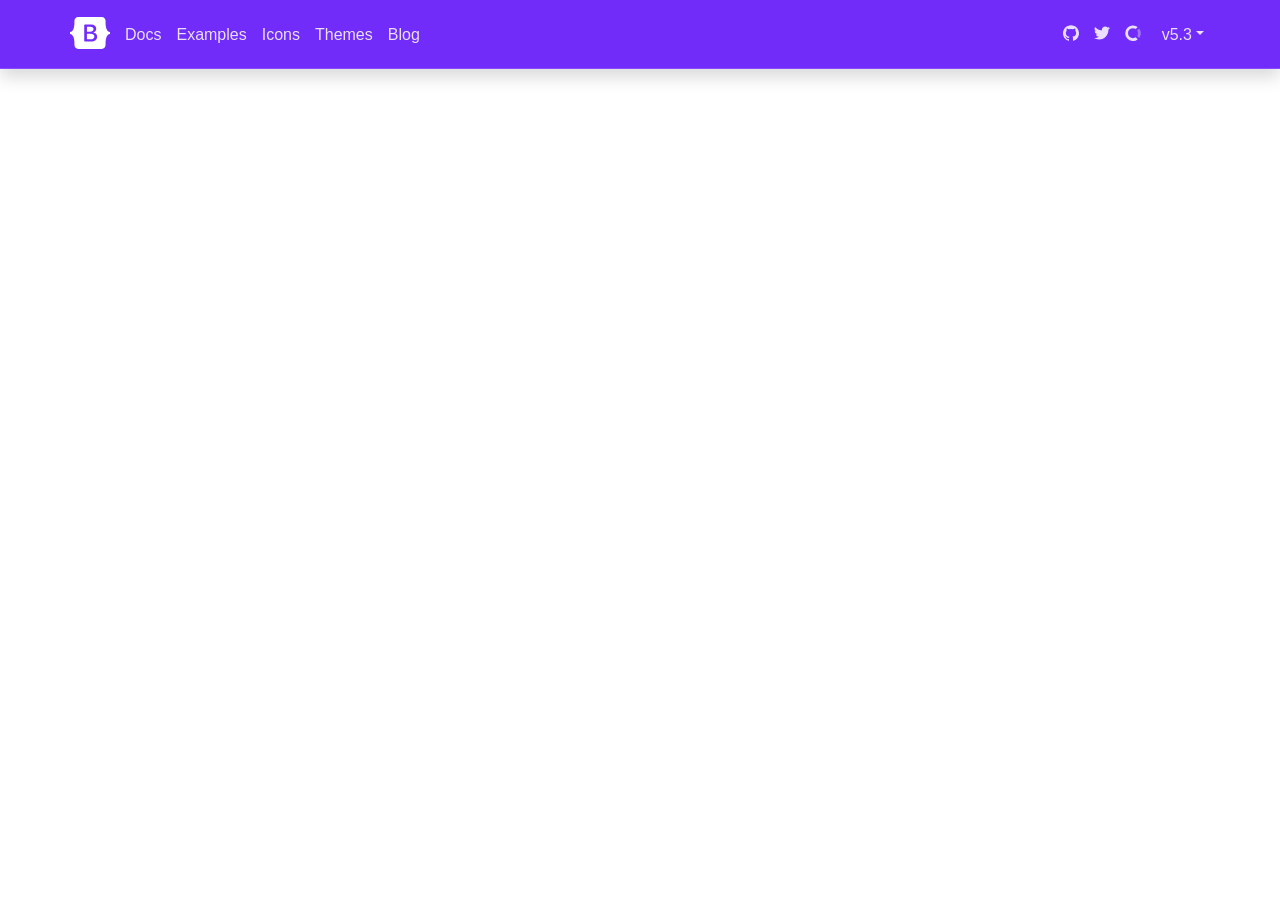
<file: Navigation/index.html>
<!DOCTYPE html>
<html lang="en">
<head>
    <meta charset="UTF-8">
    <meta name="viewport" content="width=device-width, initial-scale=1.0">
    <title>Navigation</title>

    <link rel="stylesheet" href="reset.css">
    <link rel="stylesheet" href="define.css">
    <link rel="stylesheet" href="large.css">
    <link rel="stylesheet" href="small.css">
</head>
<body>

    <nav class="NavLg" id="NavLg">
        <div class="NavLgContainer">

            <div class="NavLgLeft">
                <div class="NavLgLogo">
                    <svg class="NavLgLogo-SVG" xmlns="http://www.w3.org/2000/svg" width="40" height="32" viewBox="0 0 118 94" role="img"><title>Bootstrap</title><path fill-rule="evenodd" clip-rule="evenodd" d="M24.509 0c-6.733 0-11.715 5.893-11.492 12.284.214 6.14-.064 14.092-2.066 20.577C8.943 39.365 5.547 43.485 0 44.014v5.972c5.547.529 8.943 4.649 10.951 11.153 2.002 6.485 2.28 14.437 2.066 20.577C12.794 88.106 17.776 94 24.51 94H93.5c6.733 0 11.714-5.893 11.491-12.284-.214-6.14.064-14.092 2.066-20.577 2.009-6.504 5.396-10.624 10.943-11.153v-5.972c-5.547-.529-8.934-4.649-10.943-11.153-2.002-6.484-2.28-14.437-2.066-20.577C105.214 5.894 100.233 0 93.5 0H24.508zM80 57.863C80 66.663 73.436 72 62.543 72H44a2 2 0 01-2-2V24a2 2 0 012-2h18.437c9.083 0 15.044 4.92 15.044 12.474 0 5.302-4.01 10.049-9.119 10.88v.277C75.317 46.394 80 51.21 80 57.863zM60.521 28.34H49.948v14.934h8.905c6.884 0 10.68-2.772 10.68-7.727 0-4.643-3.264-7.207-9.012-7.207zM49.948 49.2v16.458H60.91c7.167 0 10.964-2.876 10.964-8.281 0-5.406-3.903-8.178-11.425-8.178H49.948z" fill="currentColor"></path></svg>
                </div>
                <div class="NavLgMenu">
                    <a class="NavLgMenu-Link" href="#">Docs</a>
                    <a class="NavLgMenu-Link NavMenu-Link--Active" href="#">Examples</a>
                    <a class="NavLgMenu-Link" href="#">Icons</a>
                    <a class="NavLgMenu-Link" href="#">Themes</a>
                    <a class="NavLgMenu-Link" href="#">Blog</a>
                </div>
            </div><!-- End NavLgLeft -->

            <div class="NavLgCenter">
                <div class="NavLgSearch" id="NavLgSearch">
                    <button class="NavLgSearchBtn" data-modal-action="toggle" data-modal-target="#NavLgSearchModal">
                        <div class="NavLgSearchGroup">
                            <svg class="NavLgSearchBtn-Icon" width="20" height="20" viewBox="0 0 20 20" aria-hidden="true"><path d="M14.386 14.386l4.0877 4.0877-4.0877-4.0877c-2.9418 2.9419-7.7115 2.9419-10.6533 0-2.9419-2.9418-2.9419-7.7115 0-10.6533 2.9418-2.9419 7.7115-2.9419 10.6533 0 2.9419 2.9418 2.9419 7.7115 0 10.6533z" stroke="currentColor" fill="none" fill-rule="evenodd" stroke-linecap="round" stroke-linejoin="round"></path></svg>
                            <span class="NavLgSearchBtn-Text">Search</span>
                        </div>
                        <span class="NavLgSearchBtn-Key">Ctrl + K</span>
                    </button>
                    <div class="NavLgSearchModal" id="NavLgSearchModal">
                        <div class="NavLgSearchBox">
                            <form class="NavLgSearchForm">
                                <svg class="NavLgSearchForm-Icon" viewBox="0 0 20 20" aria-hidden="true"><path d="M14.386 14.386l4.0877 4.0877-4.0877-4.0877c-2.9418 2.9419-7.7115 2.9419-10.6533 0-2.9419-2.9418-2.9419-7.7115 0-10.6533 2.9418-2.9419 7.7115-2.9419 10.6533 0 2.9419 2.9418 2.9419 7.7115 0 10.6533z" stroke="currentColor" fill="none" fill-rule="evenodd" stroke-linecap="round" stroke-linejoin="round"></path></svg>
                                <input class="NavLgSearchForm-Input" id="NavLgSearchFormInput" type="text" placeholder="Search docs">
                                <button type="reset" title="Clear the query" class="NavLgSearchForm-Reset" aria-label="Clear the query"><svg width="20" height="20" viewBox="0 0 20 20"><path d="M10 10l5.09-5.09L10 10l5.09 5.09L10 10zm0 0L4.91 4.91 10 10l-5.09 5.09L10 10z" stroke="currentColor" fill="none" fill-rule="evenodd" stroke-linecap="round" stroke-linejoin="round"></path></svg></button>
                            </form>
                            
                            <div class="NavLgSearchResult" id="NavLgSearchResult">
                                <p class="NavLgSearchResult-No">No recent searches</p>
                            </div>
                            <div class="NavLgSearchNote">
                                <div class="NavLgSearchNoteGroup">
                                    <svg class="NavLgSearchNote-Icon" width="15" height="15" aria-label="Enter key" role="img"><g fill="none" stroke="currentColor" stroke-linecap="round" stroke-linejoin="round" stroke-width="1.2"><path d="M12 3.53088v3c0 1-1 2-2 2H4M7 11.53088l-3-3 3-3"></path></g></svg>
                                    <span class="NavLgSearchNote-Text">to select</span>
                                </div>
                                <div class="NavLgSearchNoteGroup">
                                    <svg class="NavLgSearchNote-Icon" width="15" height="15" aria-label="Arrow down" role="img"><g fill="none" stroke="currentColor" stroke-linecap="round" stroke-linejoin="round" stroke-width="1.2"><path d="M7.5 3.5v8M10.5 8.5l-3 3-3-3"></path></g></svg>
                                    <svg class="NavLgSearchNote-Icon" width="15" height="15" aria-label="Arrow up" role="img"><g fill="none" stroke="currentColor" stroke-linecap="round" stroke-linejoin="round" stroke-width="1.2"><path d="M7.5 11.5v-8M10.5 6.5l-3-3-3 3"></path></g></svg>
                                    <span class="NavLgSearchNote-Text">to navigate</span>
                                </div>
                                <div class="NavLgSearchNoteGroup">
                                    <svg class="NavLgSearchNote-Icon" width="15" height="15" aria-label="Escape key" role="img"><g fill="none" stroke="currentColor" stroke-linecap="round" stroke-linejoin="round" stroke-width="1.2"><path d="M13.6167 8.936c-.1065.3583-.6883.962-1.4875.962-.7993 0-1.653-.9165-1.653-2.1258v-.5678c0-1.2548.7896-2.1016 1.653-2.1016.8634 0 1.3601.4778 1.4875 1.0724M9 6c-.1352-.4735-.7506-.9219-1.46-.8972-.7092.0246-1.344.57-1.344 1.2166s.4198.8812 1.3445.9805C8.465 7.3992 8.968 7.9337 9 8.5c.032.5663-.454 1.398-1.4595 1.398C6.6593 9.898 6 9 5.963 8.4851m-1.4748.5368c-.2635.5941-.8099.876-1.5443.876s-1.7073-.6248-1.7073-2.204v-.4603c0-1.0416.721-2.131 1.7073-2.131.9864 0 1.6425 1.031 1.5443 2.2492h-2.956"></path></g></svg>
                                    <span class="NavLgSearchNote-Text">to close</span>
                                </div>
                            </div>
                        </div>
                    </div>
                </div>
            </div><!-- End NavLgCenter -->

            <div class="NavLgRight">
                <div class="NavLgMenu">
                    <a class="NavLgMenu-Link" href="#">
                        <svg class="NavLgMenu-SVG" xmlns="http://www.w3.org/2000/svg" width="16" height="16" viewBox="0 0 512 499.36" role="img"><title>GitHub</title><path fill="currentColor" fill-rule="evenodd" d="M256 0C114.64 0 0 114.61 0 256c0 113.09 73.34 209 175.08 242.9 12.8 2.35 17.47-5.56 17.47-12.34 0-6.08-.22-22.18-.35-43.54-71.2 15.49-86.2-34.34-86.2-34.34-11.64-29.57-28.42-37.45-28.42-37.45-23.27-15.84 1.73-15.55 1.73-15.55 25.69 1.81 39.21 26.38 39.21 26.38 22.84 39.12 59.92 27.82 74.5 21.27 2.33-16.54 8.94-27.82 16.25-34.22-56.84-6.43-116.6-28.43-116.6-126.49 0-27.95 10-50.8 26.35-68.69-2.63-6.48-11.42-32.5 2.51-67.75 0 0 21.49-6.88 70.4 26.24a242.65 242.65 0 0 1 128.18 0c48.87-33.13 70.33-26.24 70.33-26.24 14 35.25 5.18 61.27 2.55 67.75 16.41 17.9 26.31 40.75 26.31 68.69 0 98.35-59.85 120-116.88 126.32 9.19 7.9 17.38 23.53 17.38 47.41 0 34.22-.31 61.83-.31 70.23 0 6.85 4.61 14.81 17.6 12.31C438.72 464.97 512 369.08 512 256.02 512 114.62 397.37 0 256 0z"></path></svg>
                    </a>
                    <a class="NavLgMenu-Link" href="#">
                        <svg class="NavLgMenu-SVG" xmlns="http://www.w3.org/2000/svg" width="16" height="16" viewBox="0 0 512 416.32" role="img"><title>Twitter</title><path fill="currentColor" d="M160.83 416.32c193.2 0 298.92-160.22 298.92-298.92 0-4.51 0-9-.2-13.52A214 214 0 0 0 512 49.38a212.93 212.93 0 0 1-60.44 16.6 105.7 105.7 0 0 0 46.3-58.19 209 209 0 0 1-66.79 25.37 105.09 105.09 0 0 0-181.73 71.91 116.12 116.12 0 0 0 2.66 24c-87.28-4.3-164.73-46.3-216.56-109.82A105.48 105.48 0 0 0 68 159.6a106.27 106.27 0 0 1-47.53-13.11v1.43a105.28 105.28 0 0 0 84.21 103.06 105.67 105.67 0 0 1-47.33 1.84 105.06 105.06 0 0 0 98.14 72.94A210.72 210.72 0 0 1 25 370.84a202.17 202.17 0 0 1-25-1.43 298.85 298.85 0 0 0 160.83 46.92"></path></svg>
                    </a>
                    <a class="NavLgMenu-Link NavMenu-Link--Separate" href="#">
                        <svg class="NavLgMenu-SVG" xmlns="http://www.w3.org/2000/svg" width="16" height="16" fill="currentColor" fill-rule="evenodd" viewBox="0 0 40 41" role="img"><title>Open Collective</title><path fill-opacity=".4" d="M32.8 21c0 2.4-.8 4.9-2 6.9l5.1 5.1c2.5-3.4 4.1-7.6 4.1-12 0-4.6-1.6-8.8-4-12.2L30.7 14c1.2 2 2 4.3 2 7z"></path><path d="M20 33.7a12.8 12.8 0 0 1 0-25.6c2.6 0 5 .7 7 2.1L32 5a20 20 0 1 0 .1 31.9l-5-5.2a13 13 0 0 1-7 2z"></path></svg>
                    </a>
                    <div class="NavLgMenu-Dropdown">
                        <button class="NavLgMenu-DropdownBtn">v5.3</button>
                        <div class="NavLgMenuDropdownList">
                            <a class="NavLgMenu-DropdownLink" href="#">v5 releases</a>
                            <a class="NavLgMenu-DropdownLink NavLgMenu-DropdownLink--Active" href="#">v5.3</a>
                            <a class="NavLgMenu-DropdownLink" href="#">v5.2</a>
                            <a class="NavLgMenu-DropdownLink" href="#">v5.1</a>
                        </div>
                    </div>
                </div>
            </div><!-- End NavLgRight -->

        </div><!-- End NavLgContainer -->
    </nav>

    <nav class="NavSm" id="NavSm">
        <div class="NavSmContainer">
            <div class="NavSmLeft">
                <div class="NavSmLogo">
                    <svg class="NavSmLogo-SVG" xmlns="http://www.w3.org/2000/svg" viewBox="0 0 118 94" role="img"><title>Bootstrap</title><path fill-rule="evenodd" clip-rule="evenodd" d="M24.509 0c-6.733 0-11.715 5.893-11.492 12.284.214 6.14-.064 14.092-2.066 20.577C8.943 39.365 5.547 43.485 0 44.014v5.972c5.547.529 8.943 4.649 10.951 11.153 2.002 6.485 2.28 14.437 2.066 20.577C12.794 88.106 17.776 94 24.51 94H93.5c6.733 0 11.714-5.893 11.491-12.284-.214-6.14.064-14.092 2.066-20.577 2.009-6.504 5.396-10.624 10.943-11.153v-5.972c-5.547-.529-8.934-4.649-10.943-11.153-2.002-6.484-2.28-14.437-2.066-20.577C105.214 5.894 100.233 0 93.5 0H24.508zM80 57.863C80 66.663 73.436 72 62.543 72H44a2 2 0 01-2-2V24a2 2 0 012-2h18.437c9.083 0 15.044 4.92 15.044 12.474 0 5.302-4.01 10.049-9.119 10.88v.277C75.317 46.394 80 51.21 80 57.863zM60.521 28.34H49.948v14.934h8.905c6.884 0 10.68-2.772 10.68-7.727 0-4.643-3.264-7.207-9.012-7.207zM49.948 49.2v16.458H60.91c7.167 0 10.964-2.876 10.964-8.281 0-5.406-3.903-8.178-11.425-8.178H49.948z" fill="currentColor"></path></svg>
                </div>
            </div><!-- End NavSmLeft -->
            <div class="NavSmRight">
                <button class="NavSmSearch"><svg class="NavSmSearch-SearchIcon" viewBox="0 0 20 20" aria-hidden="true"><path d="M14.386 14.386l4.0877 4.0877-4.0877-4.0877c-2.9418 2.9419-7.7115 2.9419-10.6533 0-2.9419-2.9418-2.9419-7.7115 0-10.6533 2.9418-2.9419 7.7115-2.9419 10.6533 0 2.9419 2.9418 2.9419 7.7115 0 10.6533z" stroke="currentColor" fill="none" fill-rule="evenodd" stroke-linecap="round" stroke-linejoin="round"></path></svg></button>
                <button class="NavSmMenuBtn" data-modal-action="toggle" data-modal-target="#NavSmMenuModal"><svg class="NavSmMenuBtn-Threedots" fill="#ffffff" version="1.1" id="Capa_1" xmlns="http://www.w3.org/2000/svg" xmlns:xlink="http://www.w3.org/1999/xlink" viewBox="0 0 32.055 32.055" xml:space="preserve" stroke="#ffffff"><g id="SVGRepo_bgCarrier" stroke-width="0"></g><g id="SVGRepo_tracerCarrier" stroke-linecap="round" stroke-linejoin="round"></g><g id="SVGRepo_iconCarrier"> <g> <path d="M3.968,12.061C1.775,12.061,0,13.835,0,16.027c0,2.192,1.773,3.967,3.968,3.967c2.189,0,3.966-1.772,3.966-3.967 C7.934,13.835,6.157,12.061,3.968,12.061z M16.233,12.061c-2.188,0-3.968,1.773-3.968,3.965c0,2.192,1.778,3.967,3.968,3.967 s3.97-1.772,3.97-3.967C20.201,13.835,18.423,12.061,16.233,12.061z M28.09,12.061c-2.192,0-3.969,1.774-3.969,3.967 c0,2.19,1.774,3.965,3.969,3.965c2.188,0,3.965-1.772,3.965-3.965S30.278,12.061,28.09,12.061z"></path> </g> </g></svg></button>
                <div class="NavSmMenuModal" id="NavSmMenuModal">
                    <div class="NavSmMenuBox">
                        <div class="NavSmMenuHeader">
                            <h1 class="NavSmMenuHeader-Title">Bootstrap</h1>
                            <button class="NavSmMenu-Close" data-modal-action="dismiss"><svg width="30" height="30" viewBox="0 0 20 20"><path d="M10 10l5.09-5.09L10 10l5.09 5.09L10 10zm0 0L4.91 4.91 10 10l-5.09 5.09L10 10z" stroke="currentColor" fill="none" fill-rule="evenodd" stroke-linecap="round" stroke-linejoin="round"></path></svg></button>
                        </div>
                        <div class="NavSmMenuBody">
                            <div class="NavSmMenuGroup">
                                <a class="NavSmMenu-Link" href="#">Docs</a>
                                <a class="NavSmMenu-Link" href="#">Example</a>
                                <a class="NavSmMenu-Link" href="#">Icons</a>
                                <a class="NavSmMenu-Link" href="#">Themes</a>
                                <a class="NavSmMenu-Link" href="#">Blog</a>
                            </div>
                            <div class="NavSmMenuGroup">
                                <a class="NavSmMenu-Link" href="#">Docs</a>
                                <a class="NavSmMenu-Link" href="#">Icons</a>
                                <a class="NavSmMenu-Link" href="#">Blog</a>
                            </div>
                            <div class="NavSmMenuGroup">
                                <div class="NavSmMenu-Dropdown">
                                    <button class="NavSmMenu-DropdownBtn">v5.3</button>
                                    <div class="NavSmMenuDropdownList">
                                        <a class="NavSmMenu-DropdownLink" href="#">v5 releases</a>
                                        <a class="NavSmMenu-DropdownLink NavSmMenu-DropdownLink--Active" href="#">v5.3</a>
                                        <a class="NavSmMenu-DropdownLink" href="#">v5.2</a>
                                        <a class="NavSmMenu-DropdownLink" href="#">v5.1</a>
                                    </div>
                                </div>
                            </div>
                        </div>
                    </div>
                </div>
            </div><!-- End NavSmRight -->
        </div>
    </nav>
    
    <script src="modal.js"></script>
    <script src="search.js"></script>

</body>
</html>
</file>
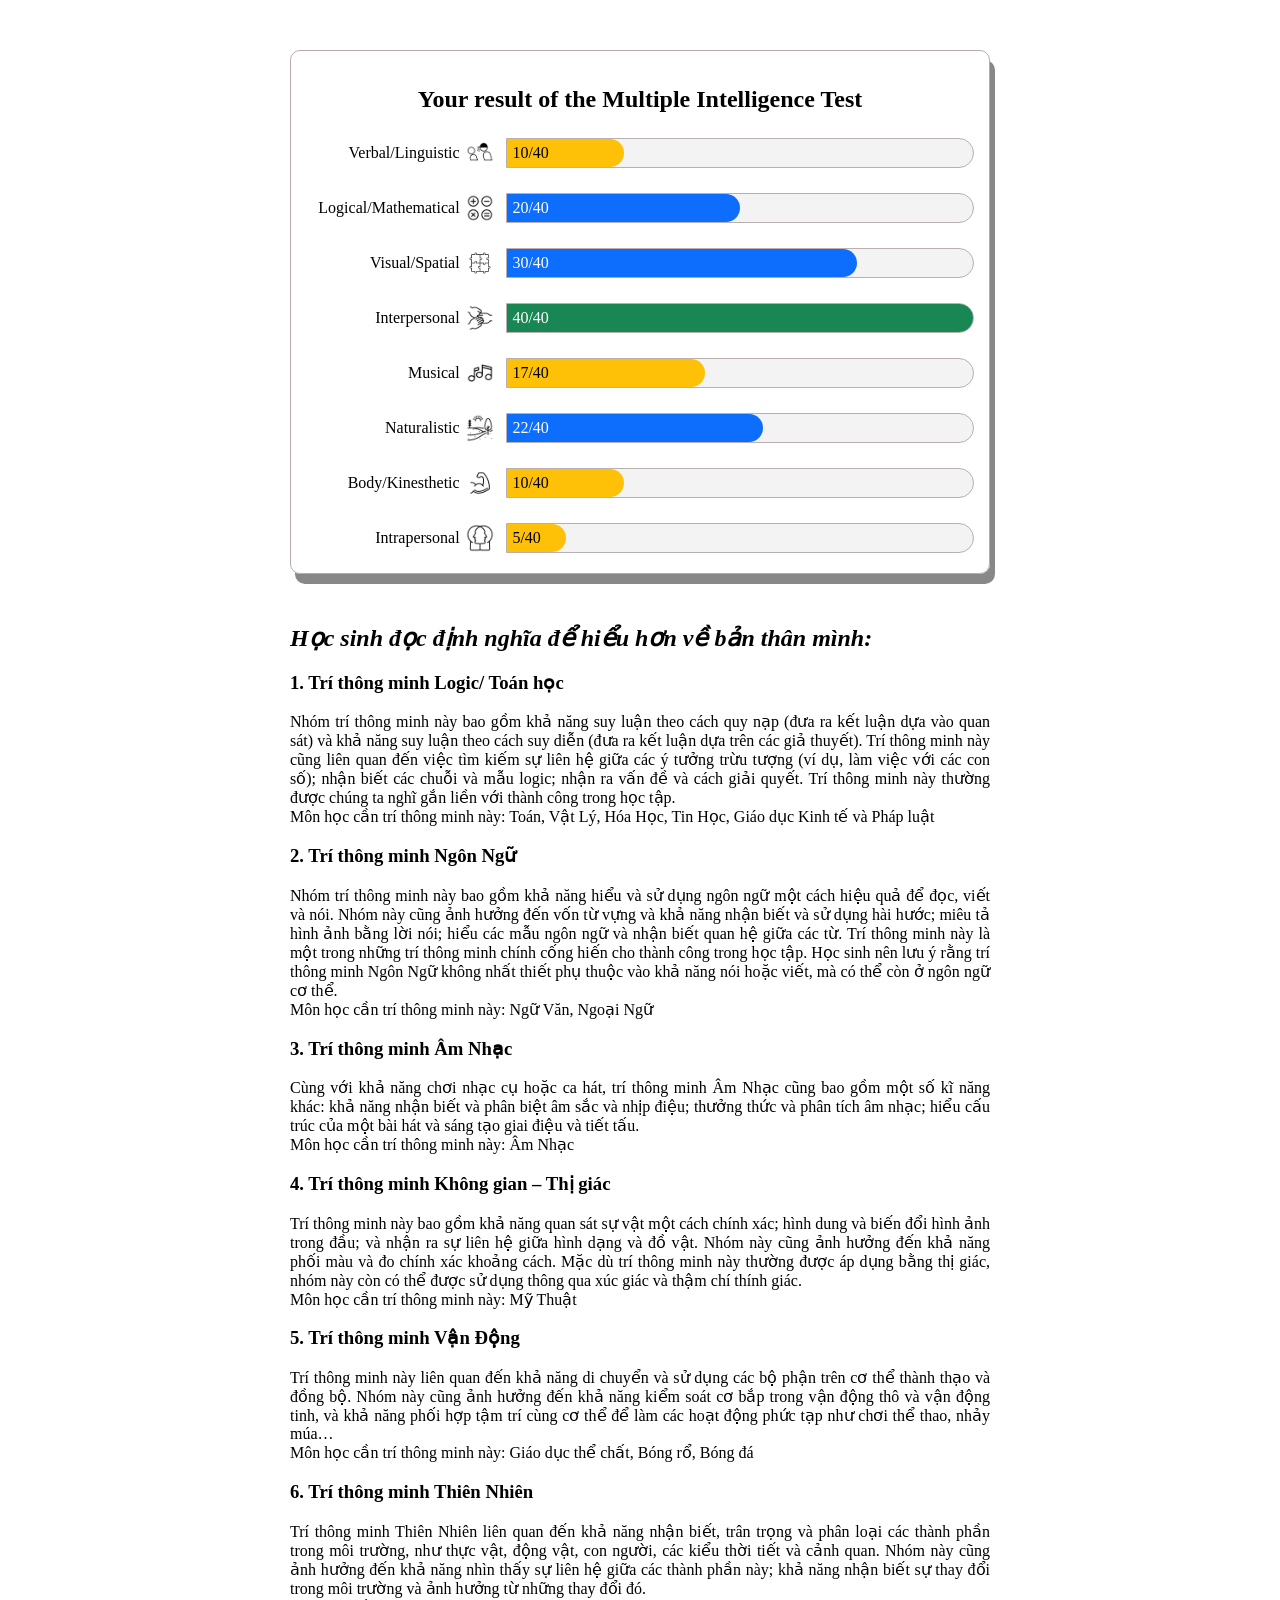
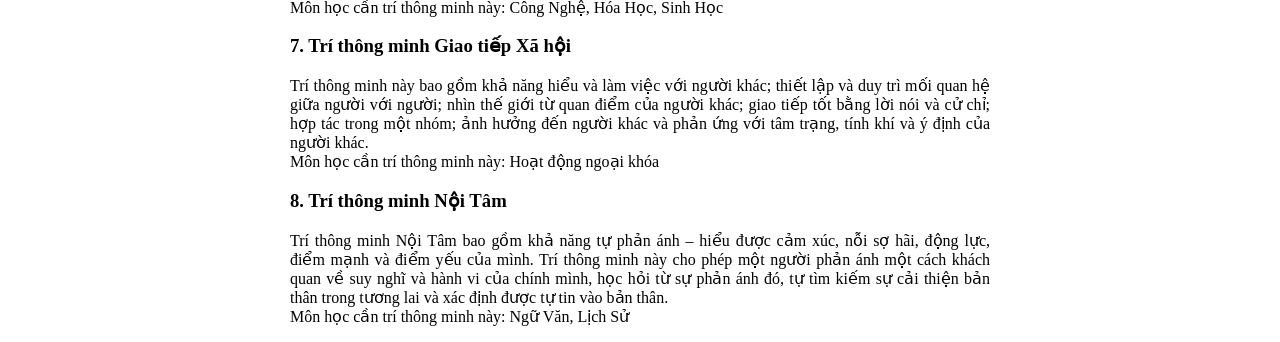
<file: BUV form/intelligence/email.html>
<!DOCTYPE html>
<html lang="en">
<head>
    <meta charset="UTF-8">
    <meta http-equiv="X-UA-Compatible" content="IE=edge">
    <meta name="viewport" content="width=device-width, initial-scale=1.0">
    <title>Intelligence</title>
    <style>
        *{
            box-sizing: border-box;
        }

        .intelligence{
            padding: 0 15px;
        }

        .intelligence__quiz-diagram{
            border: 1px solid rgb(185, 171, 171);
            border-radius: 10px;
            margin: 50px auto;
            padding: 15px;
            box-shadow: 5px 10px #888888;
            width: 100%;
        }

        .intelligence__quiz-title{
            text-align: center;
        }
        
        .intelligence__quiz-group{
            margin-top: 15px;
        }

        .intelligence__quiz-icon{
            display: none;
        }

        @media (min-width: 768px) {
            .intelligence__quiz-diagram{
                width: 700px;
            }

            .intelligence__quiz-group{
                display: grid;
                grid-template-columns: 23% 7% 70%;
                align-items: center;
            }

            .intelligence__quiz-icon{
                display: block;
            }


            .intelligence__quiz-progress{
                width: 500px;
            }
        }


        .intelligence__quiz-label{
            text-align: right;
        }

        .intelligence__quiz-progress{
            border: 1px solid rgb(185, 175, 175);
            border-radius: 0 15px 15px 0;
            width: 100%;
            background-color: #f3f3f3;
        }

        .intelligence__quiz-progress-bar{
            border-radius: 0 15px 15px 0;
            padding: 5px;
        }

        .intelligence__quiz-progress-bar--success{
            background-color: #198754;
            color: white;
        }

        .intelligence__quiz-progress-bar--primary{
            background-color: #0d6efd;
            color: white;
        }

        .intelligence__quiz-progress-bar--warning{
            background-color: #ffc107;
        }

        .intelligence__quiz-icon{
            max-width: 100%;
            height: 40px;
        }

        .intelligence__quiz-email-paragraph{
            max-width: 700px;
            margin: 0 auto;
        }

        .intelligence__quiz-email-paragraph p{
            text-align: justify;
        }
    </style>
</head>
<body>
    <div class="intelligence">
        <div class="intelligence__quiz-diagram">
            <div>
                <h2 class="intelligence__quiz-title">Your result of the Multiple Intelligence Test</h2>
                <div class="intelligence__quiz-group">
                    <label class="intelligence__quiz-label">Verbal/Linguistic</label>
                    <img class="intelligence__quiz-icon" src="img/linguistic.png">
                    <div class="intelligence__quiz-progress">
                        <div class="intelligence__quiz-progress-bar">10</div>
                    </div>
                </div>
                <div class="intelligence__quiz-group">
                    <label class="intelligence__quiz-label">Logical/Mathematical</label>
                    <img class="intelligence__quiz-icon" src="img/mathematical.png">
                    <div class="intelligence__quiz-progress">
                        <div class="intelligence__quiz-progress-bar">20</div>
                    </div>
                </div>
                <div class="intelligence__quiz-group">
                    <label class="intelligence__quiz-label">Visual/Spatial</label>
                    <img class="intelligence__quiz-icon" src="img/spatial.png">
                    <div class="intelligence__quiz-progress">
                        <div class="intelligence__quiz-progress-bar">30</div>
                    </div>
                </div>
                <div class="intelligence__quiz-group">
                    <label class="intelligence__quiz-label">Interpersonal</label>
                    <img class="intelligence__quiz-icon" src="img/interpersonal.png">
                    <div class="intelligence__quiz-progress">
                        <div class="intelligence__quiz-progress-bar">40</div>
                    </div>
                </div>
                <div class="intelligence__quiz-group">
                    <label class="intelligence__quiz-label">Musical</label>
                    <img class="intelligence__quiz-icon" src="img/music.png">
                    <div class="intelligence__quiz-progress">
                        <div class="intelligence__quiz-progress-bar">17</div>
                    </div>
                </div>
                <div class="intelligence__quiz-group">
                    <label class="intelligence__quiz-label">Naturalistic</label>
                    <img class="intelligence__quiz-icon" src="img/naturalistic.png">
                    <div class="intelligence__quiz-progress">
                        <div class="intelligence__quiz-progress-bar">22</div>
                    </div>
                </div>
                <div class="intelligence__quiz-group">
                    <label class="intelligence__quiz-label">Body/Kinesthetic</label>
                    <img class="intelligence__quiz-icon" src="img/body.png">
                    <div class="intelligence__quiz-progress">
                        <div class="intelligence__quiz-progress-bar">10</div>
                    </div>
                </div>
                <div class="intelligence__quiz-group">
                    <label class="intelligence__quiz-label">Intrapersonal</label>
                    <img class="intelligence__quiz-icon" src="img/intrapersonal.png">
                    <div class="intelligence__quiz-progress">
                        <div class="intelligence__quiz-progress-bar">5</div>
                    </div>
                </div>
            </div>
        </div>
        
        <div class="intelligence__quiz-email-paragraph">
            <h2>
                <i>Học sinh đọc định nghĩa để hiểu hơn về bản thân mình:</i>
            </h2>
            <div>
                <h3>1. Trí thông minh Logic/ Toán học </h3>
                <p>Nhóm trí thông minh này bao gồm khả năng suy luận theo cách quy nạp (đưa ra kết luận dựa vào quan sát) và khả năng suy luận theo cách suy diễn (đưa ra kết luận dựa trên các giả thuyết). Trí thông minh này cũng liên quan đến việc tìm kiếm sự liên hệ giữa các ý tưởng trừu tượng (ví dụ, làm việc với các con số); nhận biết các chuỗi và mẫu logic; nhận ra vấn đề và cách giải quyết. Trí thông minh này thường được chúng ta nghĩ gắn liền với thành công trong học tập. <br>Môn học cần trí thông minh này: Toán, Vật Lý, Hóa Học, Tin Học, Giáo dục Kinh tế và Pháp luật</p>
            </div>
            <div>
                <h3>2. Trí thông minh Ngôn Ngữ </h3>
                <p>Nhóm trí thông minh này bao gồm khả năng hiểu và sử dụng ngôn ngữ một cách hiệu quả để đọc, viết và nói. Nhóm này cũng ảnh hưởng đến vốn từ vựng và khả năng nhận biết và sử dụng hài hước; miêu tả hình ảnh bằng lời nói; hiểu các mẫu ngôn ngữ và nhận biết quan hệ giữa các từ. Trí thông minh này là một trong những trí thông minh chính cống hiến cho thành công trong học tập. Học sinh nên lưu ý rằng trí thông minh Ngôn Ngữ không nhất thiết phụ thuộc vào khả năng nói hoặc viết, mà có thể còn ở ngôn ngữ cơ thể. <br>Môn học cần trí thông minh này: Ngữ Văn, Ngoại Ngữ </p>
            </div>
            <div>
                <h3>3. Trí thông minh Âm Nhạc</h3>
                <p>Cùng với khả năng chơi nhạc cụ hoặc ca hát, trí thông minh Âm Nhạc cũng bao gồm một số kĩ năng khác: khả năng nhận biết và phân biệt âm sắc và nhịp điệu; thưởng thức và phân tích âm nhạc; hiểu cấu trúc của một bài hát và sáng tạo giai điệu và tiết tấu. <br> Môn học cần trí thông minh này: Âm Nhạc </p>
            </div>
            <div>
                <h3>4. Trí thông minh Không gian – Thị giác</h3>
                <p>Trí thông minh này bao gồm khả năng quan sát sự vật một cách chính xác; hình dung và biến đổi hình ảnh trong đầu; và nhận ra sự liên hệ giữa hình dạng và đồ vật. Nhóm này cũng ảnh hưởng đến khả năng phối màu và đo chính xác khoảng cách. Mặc dù trí thông minh này thường được áp dụng bằng thị giác, nhóm này còn có thể được sử dụng thông qua xúc giác và thậm chí thính giác. <br> Môn học cần trí thông minh này: Mỹ Thuật </p>
            </div>
            <div>
                <h3>5. Trí thông minh Vận Động </h3>
                <p>Trí thông minh này liên quan đến khả năng di chuyển và sử dụng các bộ phận trên cơ thể thành thạo và đồng bộ. Nhóm này cũng ảnh hưởng đến khả năng kiểm soát cơ bắp trong vận động thô và vận động tinh, và khả năng phối hợp tậm trí cùng cơ thể để làm các hoạt động phức tạp như chơi thể thao, nhảy múa… <br> Môn học cần trí thông minh này: Giáo dục thể chất, Bóng rổ, Bóng đá </p>
            </div>
            <div>
                <h3>6. Trí thông minh Thiên Nhiên </h3>
                <p>Trí thông minh Thiên Nhiên liên quan đến khả năng nhận biết, trân trọng và phân loại các thành phần  trong môi trường, như thực vật, động vật, con người, các kiểu thời tiết và cảnh quan. Nhóm này cũng ảnh hưởng đến khả năng nhìn thấy sự liên hệ giữa các thành phần này; khả năng nhận biết sự thay đổi trong môi trường và ảnh hưởng từ những thay đổi đó. <br>Môn học cần trí thông minh này: Công Nghệ, Hóa Học, Sinh Học</p>
            </div>
            <div>
                <h3>7. Trí thông minh Giao tiếp Xã hội </h3>
                <p>Trí thông minh này bao gồm khả năng hiểu và làm việc với người khác; thiết lập và duy trì mối quan hệ giữa người với người; nhìn thế giới từ quan điểm của người khác; giao tiếp tốt bằng lời nói và cử chỉ; hợp tác trong một nhóm; ảnh hưởng đến người khác và phản ứng với tâm trạng, tính khí và ý định của người khác. <br>Môn học cần trí thông minh này: Hoạt động ngoại khóa </p>
            </div>
            <div>
                <h3>8. Trí thông minh Nội Tâm</h3> 
                <p>Trí thông minh Nội Tâm bao gồm khả năng tự phản ánh – hiểu được cảm xúc, nỗi sợ hãi, động lực, điểm mạnh và điểm yếu của mình. Trí thông minh này cho phép một người phản ánh một cách khách quan về suy nghĩ và hành vi của chính mình, học hỏi từ sự phản ánh đó, tự tìm kiếm sự cải thiện bản thân trong tương lai và xác định được tự tin vào bản thân. <br>Môn học cần trí thông minh này: Ngữ Văn, Lịch Sử</p>
            </div> 
        </div>
    </div>

    <script>
        document.querySelectorAll('.intelligence__quiz-progress-bar')
        .forEach(( item, index ) => {
            var value = parseInt(item.innerHTML);
            var percent = (100/40) * value;
            var display = value + "/40";
            item.style.width = percent + '%';
            item.innerHTML = display;
            if( percent < 50 ){
                item.classList.remove('intelligence__quiz-progress-bar--success');
                item.classList.remove('intelligence__quiz-progress-bar--primary');
                item.classList.add('intelligence__quiz-progress-bar--warning');
            }else if( percent >= 50 && percent < 80 ){
                item.classList.remove('intelligence__quiz-progress-bar--success');
                item.classList.remove('intelligence__quiz-progress-bar--warning');
                item.classList.add('intelligence__quiz-progress-bar--primary');
            }else if( percent >= 80 ){
                item.classList.remove('intelligence__quiz-progress-bar--primary');
                item.classList.remove('intelligence__quiz-progress-bar--warning');
                item.classList.add('intelligence__quiz-progress-bar--success');
            }
        });

    </script>
</body>
</html>
</file>
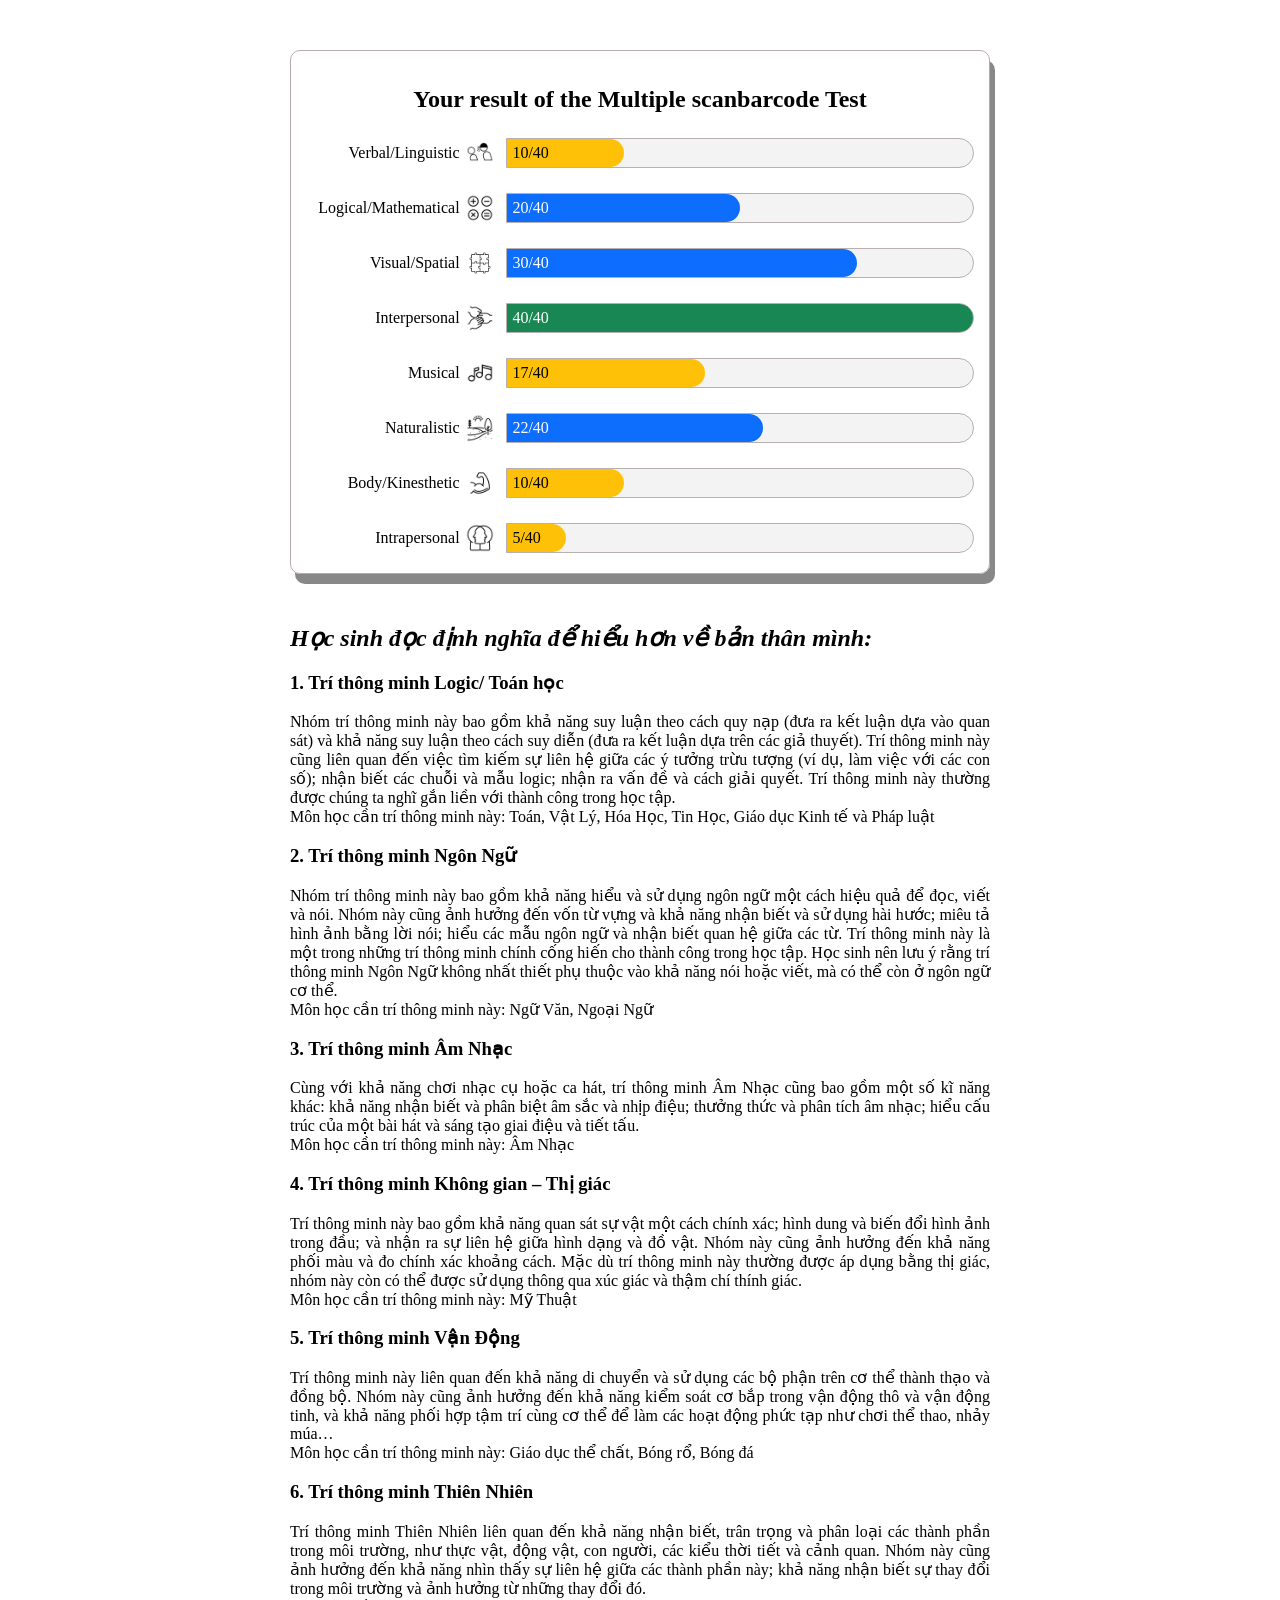
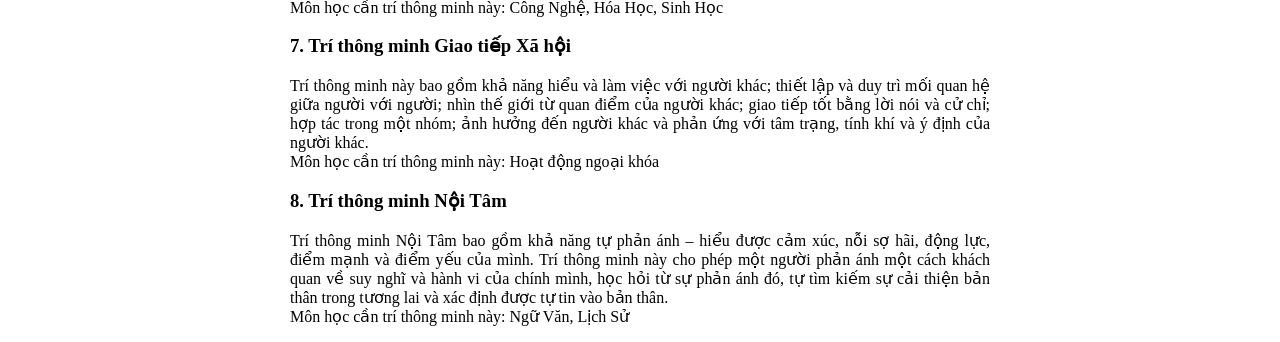
<file: BUV form/scanbarcode/email.html>
<!DOCTYPE html>
<html lang="en">
<head>
    <meta charset="UTF-8">
    <meta http-equiv="X-UA-Compatible" content="IE=edge">
    <meta name="viewport" content="width=device-width, initial-scale=1.0">
    <title>scanbarcode</title>
    <style>
        *{
            box-sizing: border-box;
        }

        .scanbarcode{
            padding: 0 15px;
        }

        .scanbarcode__quiz-diagram{
            border: 1px solid rgb(185, 171, 171);
            border-radius: 10px;
            margin: 50px auto;
            padding: 15px;
            box-shadow: 5px 10px #888888;
            width: 100%;
        }

        .scanbarcode__quiz-title{
            text-align: center;
        }
        
        .scanbarcode__quiz-group{
            margin-top: 15px;
        }

        .scanbarcode__quiz-icon{
            display: none;
        }

        @media (min-width: 768px) {
            .scanbarcode__quiz-diagram{
                width: 700px;
            }

            .scanbarcode__quiz-group{
                display: grid;
                grid-template-columns: 23% 7% 70%;
                align-items: center;
            }

            .scanbarcode__quiz-icon{
                display: block;
            }


            .scanbarcode__quiz-progress{
                width: 500px;
            }
        }


        .scanbarcode__quiz-label{
            text-align: right;
        }

        .scanbarcode__quiz-progress{
            border: 1px solid rgb(185, 175, 175);
            border-radius: 0 15px 15px 0;
            width: 100%;
            background-color: #f3f3f3;
        }

        .scanbarcode__quiz-progress-bar{
            border-radius: 0 15px 15px 0;
            padding: 5px;
        }

        .scanbarcode__quiz-progress-bar--success{
            background-color: #198754;
            color: white;
        }

        .scanbarcode__quiz-progress-bar--primary{
            background-color: #0d6efd;
            color: white;
        }

        .scanbarcode__quiz-progress-bar--warning{
            background-color: #ffc107;
        }

        .scanbarcode__quiz-icon{
            max-width: 100%;
            height: 40px;
        }

        .scanbarcode__quiz-email-paragraph{
            max-width: 700px;
            margin: 0 auto;
        }

        .scanbarcode__quiz-email-paragraph p{
            text-align: justify;
        }
    </style>
</head>
<body>
    <div class="scanbarcode">
        <div class="scanbarcode__quiz-diagram">
            <div>
                <h2 class="scanbarcode__quiz-title">Your result of the Multiple scanbarcode Test</h2>
                <div class="scanbarcode__quiz-group">
                    <label class="scanbarcode__quiz-label">Verbal/Linguistic</label>
                    <img class="scanbarcode__quiz-icon" src="img/linguistic.png">
                    <div class="scanbarcode__quiz-progress">
                        <div class="scanbarcode__quiz-progress-bar">10</div>
                    </div>
                </div>
                <div class="scanbarcode__quiz-group">
                    <label class="scanbarcode__quiz-label">Logical/Mathematical</label>
                    <img class="scanbarcode__quiz-icon" src="img/mathematical.png">
                    <div class="scanbarcode__quiz-progress">
                        <div class="scanbarcode__quiz-progress-bar">20</div>
                    </div>
                </div>
                <div class="scanbarcode__quiz-group">
                    <label class="scanbarcode__quiz-label">Visual/Spatial</label>
                    <img class="scanbarcode__quiz-icon" src="img/spatial.png">
                    <div class="scanbarcode__quiz-progress">
                        <div class="scanbarcode__quiz-progress-bar">30</div>
                    </div>
                </div>
                <div class="scanbarcode__quiz-group">
                    <label class="scanbarcode__quiz-label">Interpersonal</label>
                    <img class="scanbarcode__quiz-icon" src="img/interpersonal.png">
                    <div class="scanbarcode__quiz-progress">
                        <div class="scanbarcode__quiz-progress-bar">40</div>
                    </div>
                </div>
                <div class="scanbarcode__quiz-group">
                    <label class="scanbarcode__quiz-label">Musical</label>
                    <img class="scanbarcode__quiz-icon" src="img/music.png">
                    <div class="scanbarcode__quiz-progress">
                        <div class="scanbarcode__quiz-progress-bar">17</div>
                    </div>
                </div>
                <div class="scanbarcode__quiz-group">
                    <label class="scanbarcode__quiz-label">Naturalistic</label>
                    <img class="scanbarcode__quiz-icon" src="img/naturalistic.png">
                    <div class="scanbarcode__quiz-progress">
                        <div class="scanbarcode__quiz-progress-bar">22</div>
                    </div>
                </div>
                <div class="scanbarcode__quiz-group">
                    <label class="scanbarcode__quiz-label">Body/Kinesthetic</label>
                    <img class="scanbarcode__quiz-icon" src="img/body.png">
                    <div class="scanbarcode__quiz-progress">
                        <div class="scanbarcode__quiz-progress-bar">10</div>
                    </div>
                </div>
                <div class="scanbarcode__quiz-group">
                    <label class="scanbarcode__quiz-label">Intrapersonal</label>
                    <img class="scanbarcode__quiz-icon" src="img/intrapersonal.png">
                    <div class="scanbarcode__quiz-progress">
                        <div class="scanbarcode__quiz-progress-bar">5</div>
                    </div>
                </div>
            </div>
        </div>
        
        <div class="scanbarcode__quiz-email-paragraph">
            <h2>
                <i>Học sinh đọc định nghĩa để hiểu hơn về bản thân mình:</i>
            </h2>
            <div>
                <h3>1. Trí thông minh Logic/ Toán học </h3>
                <p>Nhóm trí thông minh này bao gồm khả năng suy luận theo cách quy nạp (đưa ra kết luận dựa vào quan sát) và khả năng suy luận theo cách suy diễn (đưa ra kết luận dựa trên các giả thuyết). Trí thông minh này cũng liên quan đến việc tìm kiếm sự liên hệ giữa các ý tưởng trừu tượng (ví dụ, làm việc với các con số); nhận biết các chuỗi và mẫu logic; nhận ra vấn đề và cách giải quyết. Trí thông minh này thường được chúng ta nghĩ gắn liền với thành công trong học tập. <br>Môn học cần trí thông minh này: Toán, Vật Lý, Hóa Học, Tin Học, Giáo dục Kinh tế và Pháp luật</p>
            </div>
            <div>
                <h3>2. Trí thông minh Ngôn Ngữ </h3>
                <p>Nhóm trí thông minh này bao gồm khả năng hiểu và sử dụng ngôn ngữ một cách hiệu quả để đọc, viết và nói. Nhóm này cũng ảnh hưởng đến vốn từ vựng và khả năng nhận biết và sử dụng hài hước; miêu tả hình ảnh bằng lời nói; hiểu các mẫu ngôn ngữ và nhận biết quan hệ giữa các từ. Trí thông minh này là một trong những trí thông minh chính cống hiến cho thành công trong học tập. Học sinh nên lưu ý rằng trí thông minh Ngôn Ngữ không nhất thiết phụ thuộc vào khả năng nói hoặc viết, mà có thể còn ở ngôn ngữ cơ thể. <br>Môn học cần trí thông minh này: Ngữ Văn, Ngoại Ngữ </p>
            </div>
            <div>
                <h3>3. Trí thông minh Âm Nhạc</h3>
                <p>Cùng với khả năng chơi nhạc cụ hoặc ca hát, trí thông minh Âm Nhạc cũng bao gồm một số kĩ năng khác: khả năng nhận biết và phân biệt âm sắc và nhịp điệu; thưởng thức và phân tích âm nhạc; hiểu cấu trúc của một bài hát và sáng tạo giai điệu và tiết tấu. <br> Môn học cần trí thông minh này: Âm Nhạc </p>
            </div>
            <div>
                <h3>4. Trí thông minh Không gian – Thị giác</h3>
                <p>Trí thông minh này bao gồm khả năng quan sát sự vật một cách chính xác; hình dung và biến đổi hình ảnh trong đầu; và nhận ra sự liên hệ giữa hình dạng và đồ vật. Nhóm này cũng ảnh hưởng đến khả năng phối màu và đo chính xác khoảng cách. Mặc dù trí thông minh này thường được áp dụng bằng thị giác, nhóm này còn có thể được sử dụng thông qua xúc giác và thậm chí thính giác. <br> Môn học cần trí thông minh này: Mỹ Thuật </p>
            </div>
            <div>
                <h3>5. Trí thông minh Vận Động </h3>
                <p>Trí thông minh này liên quan đến khả năng di chuyển và sử dụng các bộ phận trên cơ thể thành thạo và đồng bộ. Nhóm này cũng ảnh hưởng đến khả năng kiểm soát cơ bắp trong vận động thô và vận động tinh, và khả năng phối hợp tậm trí cùng cơ thể để làm các hoạt động phức tạp như chơi thể thao, nhảy múa… <br> Môn học cần trí thông minh này: Giáo dục thể chất, Bóng rổ, Bóng đá </p>
            </div>
            <div>
                <h3>6. Trí thông minh Thiên Nhiên </h3>
                <p>Trí thông minh Thiên Nhiên liên quan đến khả năng nhận biết, trân trọng và phân loại các thành phần  trong môi trường, như thực vật, động vật, con người, các kiểu thời tiết và cảnh quan. Nhóm này cũng ảnh hưởng đến khả năng nhìn thấy sự liên hệ giữa các thành phần này; khả năng nhận biết sự thay đổi trong môi trường và ảnh hưởng từ những thay đổi đó. <br>Môn học cần trí thông minh này: Công Nghệ, Hóa Học, Sinh Học</p>
            </div>
            <div>
                <h3>7. Trí thông minh Giao tiếp Xã hội </h3>
                <p>Trí thông minh này bao gồm khả năng hiểu và làm việc với người khác; thiết lập và duy trì mối quan hệ giữa người với người; nhìn thế giới từ quan điểm của người khác; giao tiếp tốt bằng lời nói và cử chỉ; hợp tác trong một nhóm; ảnh hưởng đến người khác và phản ứng với tâm trạng, tính khí và ý định của người khác. <br>Môn học cần trí thông minh này: Hoạt động ngoại khóa </p>
            </div>
            <div>
                <h3>8. Trí thông minh Nội Tâm</h3> 
                <p>Trí thông minh Nội Tâm bao gồm khả năng tự phản ánh – hiểu được cảm xúc, nỗi sợ hãi, động lực, điểm mạnh và điểm yếu của mình. Trí thông minh này cho phép một người phản ánh một cách khách quan về suy nghĩ và hành vi của chính mình, học hỏi từ sự phản ánh đó, tự tìm kiếm sự cải thiện bản thân trong tương lai và xác định được tự tin vào bản thân. <br>Môn học cần trí thông minh này: Ngữ Văn, Lịch Sử</p>
            </div> 
        </div>
    </div>

    <script>
        document.querySelectorAll('.scanbarcode__quiz-progress-bar')
        .forEach(( item, index ) => {
            var value = parseInt(item.innerHTML);
            var percent = (100/40) * value;
            var display = value + "/40";
            item.style.width = percent + '%';
            item.innerHTML = display;
            if( percent < 50 ){
                item.classList.remove('scanbarcode__quiz-progress-bar--success');
                item.classList.remove('scanbarcode__quiz-progress-bar--primary');
                item.classList.add('scanbarcode__quiz-progress-bar--warning');
            }else if( percent >= 50 && percent < 80 ){
                item.classList.remove('scanbarcode__quiz-progress-bar--success');
                item.classList.remove('scanbarcode__quiz-progress-bar--warning');
                item.classList.add('scanbarcode__quiz-progress-bar--primary');
            }else if( percent >= 80 ){
                item.classList.remove('scanbarcode__quiz-progress-bar--primary');
                item.classList.remove('scanbarcode__quiz-progress-bar--warning');
                item.classList.add('scanbarcode__quiz-progress-bar--success');
            }
        });

    </script>
</body>
</html>
</file>
<file: Navigation/define.css>
:root{
    --c1: #712cf9;
    --cb: rgba(255, 255, 255, 0.11);
    --s1: 0 0.5rem 1rem rgba(0, 0, 0, 0.15), inset 0 -1px 0 rgba(255, 255, 255, 0.15);
}
</file>
<file: Navigation/large.css>
@media (min-width: 794px) {
    #NavLg{
        display: block;
    }

    #NavSm{
        display: none;
    }

    .NavLgContainer{
        margin: 0 auto;
        padding: 0 15px;
        display: flex;
        justify-content: space-between;
        align-items: center;
        gap: 15px;
    }

    .NavLg{
        background-color: var(--c1);
        padding: 15px 0;
        font-family: Arial, Helvetica, sans-serif;
        font-size: 1rem;
        box-shadow: var(--s1);
    }

    .NavLgLeft{
        display: flex;
        align-items: center;
        gap: 15px;
    }
    
    .NavLgLogo-SVG{
        color: white;
    }

    .NavLgSearch{
        display: none;
    }
    
    .NavLgSearchBtn{
        display: flex;
        align-items: center;
        gap: 80px;
        padding: 7px;
        background-color: rgb(105 46 223);
        border: 1px solid rgba(255, 255, 255, 0.4);
        border-radius: 5px;
        cursor: pointer;
        outline: none;
    }
    
    .NavLgSearchBtn:hover{
        border-color: #ffe484;
        background: rgba(0,0,0,0.25);
        box-shadow: 0 0 0 0.25rem rgba(255,228,132,0.4);
        color: #fff;
        outline: none;
    }
    
    .NavLgSearchGroup{
        display: flex;
        align-items: center;
        gap: 5px;
    }
    
    .NavLgSearchBtn-Icon{
        color: white;
    }
    
    .NavLgSearchBtn-Text{
        color: rgb(212, 209, 209);
    }
    
    .NavLgSearchBtn-Key{
        background-color: #4f22a7;
        color: rgb(212, 209, 209);
        padding: 4px;
        font-size: 0.8rem;
    }

    .NavLgSearchModal{
        position: fixed;
        top: 0;
        right: 0;
        bottom: 0;
        left: 0;
        z-index: 1;
        display: flex;
        justify-content: center;
        display: none;
    }

    .NavLgSearchModal.Show{
        display: flex;
    }

    .NavLgSearchModal::after{
        content: '';
        position: absolute;
        width: 100%;
        height: 100%;
        background-color: rgba(101,108,133,0.8);
    }

    .NavLgSearchBox{
        margin-top: 120px;
        position: absolute;
        background-color: #f5f6f7;
        width: 560px;
        max-height: 400px;
        z-index: 2;
        border-radius: 5px;
        box-shadow: var(--s1);
    }

    .NavLgSearchForm{
        border: 2px solid var(--c1);
        border-radius: 5px;
        display: flex;
        align-items: center;
        gap: 8px;
        padding: 10px;
        margin: 15px;
    }

    .NavLgSearchResult{
        margin: 15px;
        font-size: 12px;
        line-height: 15px;
        letter-spacing: 0.3px;
        display: flex;
        flex-direction: column;
        gap: 15px;
        max-height: 250px;
        overflow-y: auto;
    }

    .NavLgSearchTitle{
        margin-bottom: 6px;
        font-size: 14px;
        color: var(--c1);
        font-weight: 600;
    }

    .NavLgSearchContent{
        display: grid;
        grid-template-columns: 20px calc(100% - 30px);
        border: 1px solid #dee2e6;
        padding: 10px;
        gap: 15px;
        border-radius: 5px;
        background-color: white;
        color: rgba(33, 37, 41, 0.75);
        align-items: center;
    }

    .NavLgSearchResult-No{
        margin: 45px auto;
        width: fit-content;
        font-size: .9em;
        color: rgba(33, 37, 41, 0.75);
    }

    .NavLgSearchNote-Text{
        font-size: 12px;
    }

    .NavLgSearchNote{
        background-color: #fff;
        padding: 15px;
        border-radius: 0 0 5px 5px;
        box-shadow: 0 -1px 0 0 #e0e3e8,0 -3px 6px 0 rgba(69,98,155,0.12);
        display: flex;
        gap: 25px;
        align-items: center;
        color: rgba(33, 37, 41, 0.75);
    }

    .NavLgSearchNoteGroup{
        display: flex;
        gap: 5px;
        align-items: center;
    }

    .NavLgSearchNote-Icon{
        background-color: rgba(0, 0, 0, 0.1);
        padding: 2px;
        border-radius: 2px;
    }

    .NavLgSearchForm-Icon{
        color: var(--c1);
        width: 25px;
        height: 25px;
        display: block;
    }

    .NavLgSearchForm-Input{
        width: 100%;
        height: 100%;
        font-size: 1.2em;
        border: none;
        outline: none;
        background-color: #f5f6f7;
        letter-spacing: 0.1px;
    }

    .NavLgSearchForm-Reset{
        background: none;
        border: none;
    }

    .NavLgSearchForm-Reset:hover{
        cursor: pointer;
        color: var(--c1);
    }
    
    .NavLgMenu{
        display: flex;
        align-items: center;
        gap: 15px;
    }
    
    .NavLgMenu-Link{
        display: block;
        color: rgba(255, 255, 255, 0.85);
        text-decoration: none;
        padding: 10px 0;
    }
    
    .NavLgMenu-Link:hover{
        color: white;
    }
    
    .NavLgMenu-Link--Active{
        color: white;
        font-weight: 600;
    }
    
    .NavLgMenu-Link--Separate{
        border-right: 1px solid rgb(195, 195, 195);
        padding-right: 15px;
    }
    
    .NavLgMenu-DropdownBtn{
        background: none;
        border: none;
        color: rgba(255, 255, 255, 0.85);
        font-size: 1rem;
        cursor: pointer;
    }
    
    .NavLgMenu-DropdownBtn:hover{
        color: white;
    }
    
    .NavLgMenu-DropdownBtn::after {
        display: inline-block;
        margin-left: .255em;
        vertical-align: .255em;
        content: "";
        border-top: .3em solid;
        border-right: .3em solid transparent;
        border-bottom: 0;
        border-left: .3em solid transparent;
    }
    
    .NavLgMenu-Dropdown{
        cursor: pointer;
        display: block;
        position: relative;
    }
    
    .NavLgMenu-Dropdown::after{
        position: absolute;
        top: 0;
        left: 0;
        content: "";
        width: 100%;
        height: 30px;
    }
    
    .NavLgMenuDropdownList{
        background-color: white;
        box-shadow: var(--s1);
        width: max-content;
        padding: 5px;
        top: 25px;
        right: 0;
        position: absolute;
        border-radius: 5px;
        display: flex;
        flex-direction: column;
        gap: 2px;
        display: none;
    }
    
    .NavLgMenu-DropdownLink{
        display: block;
        text-decoration: none;
        color: #212529;
        padding: 7px 10px;
        border-radius: 5px;
    }
    
    .NavLgMenu-DropdownLink:hover{
        background-color: rgba(112.520718,44.062154,249.437846, .1);
    }
    
    .NavLgMenu-DropdownLink--Active{
        background-color: var(--c1);
        color: white;
    }
    
    .NavLgMenu-Dropdown:hover .NavLgMenuDropdownList{
        display: flex;
    }
    
} /* End media min-width: 794px */

@media (min-width: 992px) {
    .NavLgContainer{
        width: 960px;
    }
} /* End media min-width: 992px */

@media (min-width: 1200px) {
    .NavLgContainer{
        width: 1140px;
    }
} /* End media min-width: 1200px */

@media (min-width: 1400px) {
    .NavLgContainer{
        width: 1320px;
    }
} /* End media min-width: 1400px */
</file>
<file: Navigation/small.css>
@media (max-width: 793.99px) {
    #NavLg{
        display: none;
    }

    #NavSm{
        display: block;
    }

    .NavSmContainer{
        margin: 0 auto;
        padding: 0 15px;
        display: flex;
        justify-content: space-between;
        align-items: center;
        gap: 15px;
    }

    .NavSm{
        background-color: var(--c1);
        padding: 15px 0;
        font-family: Arial, Helvetica, sans-serif;
        font-size: 1rem;
        box-shadow: var(--s1);
    }

    .NavSmLeft{
        display: flex;
        align-items: center;
        gap: 15px;
    }

    .NavSmRight{
        display: flex;
        gap: 10px;
    }
    
    .NavSmLogo-SVG{
        color: white;
        width:35px;
        height:35px;
    }

    .NavSmSearch,
    .NavSmMenuBtn{
        background: none;
        outline: none;
        border: none;
    }

    .NavSmSearch-SearchIcon{
        color: white;
        width: 20px;
        height: 20px;
    }

    .NavSmMenuBtn-Threedots{
        color: white;
        width: 20px;
        height: 20px;
    }

    @keyframes modalFromLeft {
        from {
           right: -100%;
        }
        to {
            right: 0px;
        }
    }

    .NavSmMenuModal{
        position: fixed;
        top: 0;
        right: 0;
        bottom: 0;
        left: 0;
        z-index: 1;
        display: flex;
        justify-content: right;
        display: none;
    }

    .NavSmMenuModal::after{
        content: '';
        position: absolute;
        width: 100%;
        height: 100%;
        background-color: rgba(101,108,133,0.8);
    }

    .NavSmMenuModal.Show{
        display: flex;
    }

    .NavSmMenuBox{
        position: absolute;
        background-color: var(--c1);
        color: white;
        height: 100vh;
        max-width: 340px;
        z-index: 2;
        box-shadow: var(--s1);
        padding: 25px;
        animation: modalFromLeft 0.5s;
    }

    .NavSmMenuHeader{
        border-bottom: 1px solid var(--cb);
        padding-bottom: 15px;
    }

    .NavSmMenuGroup{
        border-bottom: 1px solid var(--cb);
        padding: 30px 0;
        display: flex;
        gap: 30px;
        flex-wrap: wrap;
    }

    .NavSmMenuHeader-Title{
        font-size: 18px;
        font-weight: 600;
    }

    .NavSmMenu-Link{
        text-decoration: none;
        color: white;
    }

    .NavSmMenu-DropdownBtn{
        background: none;
        border: none;
        color: rgba(255, 255, 255, 0.85);
        font-size: 1rem;
        cursor: pointer;
    }
    
    .NavSmMenu-DropdownBtn:hover{
        color: white;
    }
    
    .NavSmMenu-DropdownBtn::after {
        display: inline-block;
        margin-left: .255em;
        vertical-align: .255em;
        content: "";
        border-top: .3em solid;
        border-right: .3em solid transparent;
        border-bottom: 0;
        border-left: .3em solid transparent;
    }
    
    .NavSmMenu-Dropdown{
        cursor: pointer;
        display: block;
        position: relative;
    }
    
    .NavSmMenu-Dropdown::after{
        position: absolute;
        top: 0;
        left: 0;
        content: "";
        width: 100%;
        height: 30px;
    }
    
    .NavSmMenuDropdownList{
        background-color: white;
        box-shadow: var(--s1);
        width: max-content;
        padding: 5px;
        top: 25px;
        left: 0;
        position: absolute;
        border-radius: 5px;
        display: flex;
        flex-direction: column;
        gap: 2px;
        display: none;
    }
    
    .NavSmMenu-DropdownLink{
        display: block;
        text-decoration: none;
        color: #212529;
        padding: 7px 10px;
        border-radius: 5px;
    }
    
    .NavSmMenu-DropdownLink:hover{
        background-color: rgba(112.520718,44.062154,249.437846, .1);
    }
    
    .NavSmMenu-DropdownLink--Active{
        background-color: var(--c1);
        color: white;
    }
    
    .NavSmMenu-Dropdown:hover .NavSmMenuDropdownList{
        display: flex;
    }

    .NavSmMenuHeader{
        display: flex;
        justify-content: space-between;
        align-items: center;
    }

    .NavSmMenu-Close{
        background: none;
        border: none;
        color: white;
        margin-right: -15px;
    }

    .NavSmMenu-Close:hover{
        cursor: pointer;
    }
}
</file>
